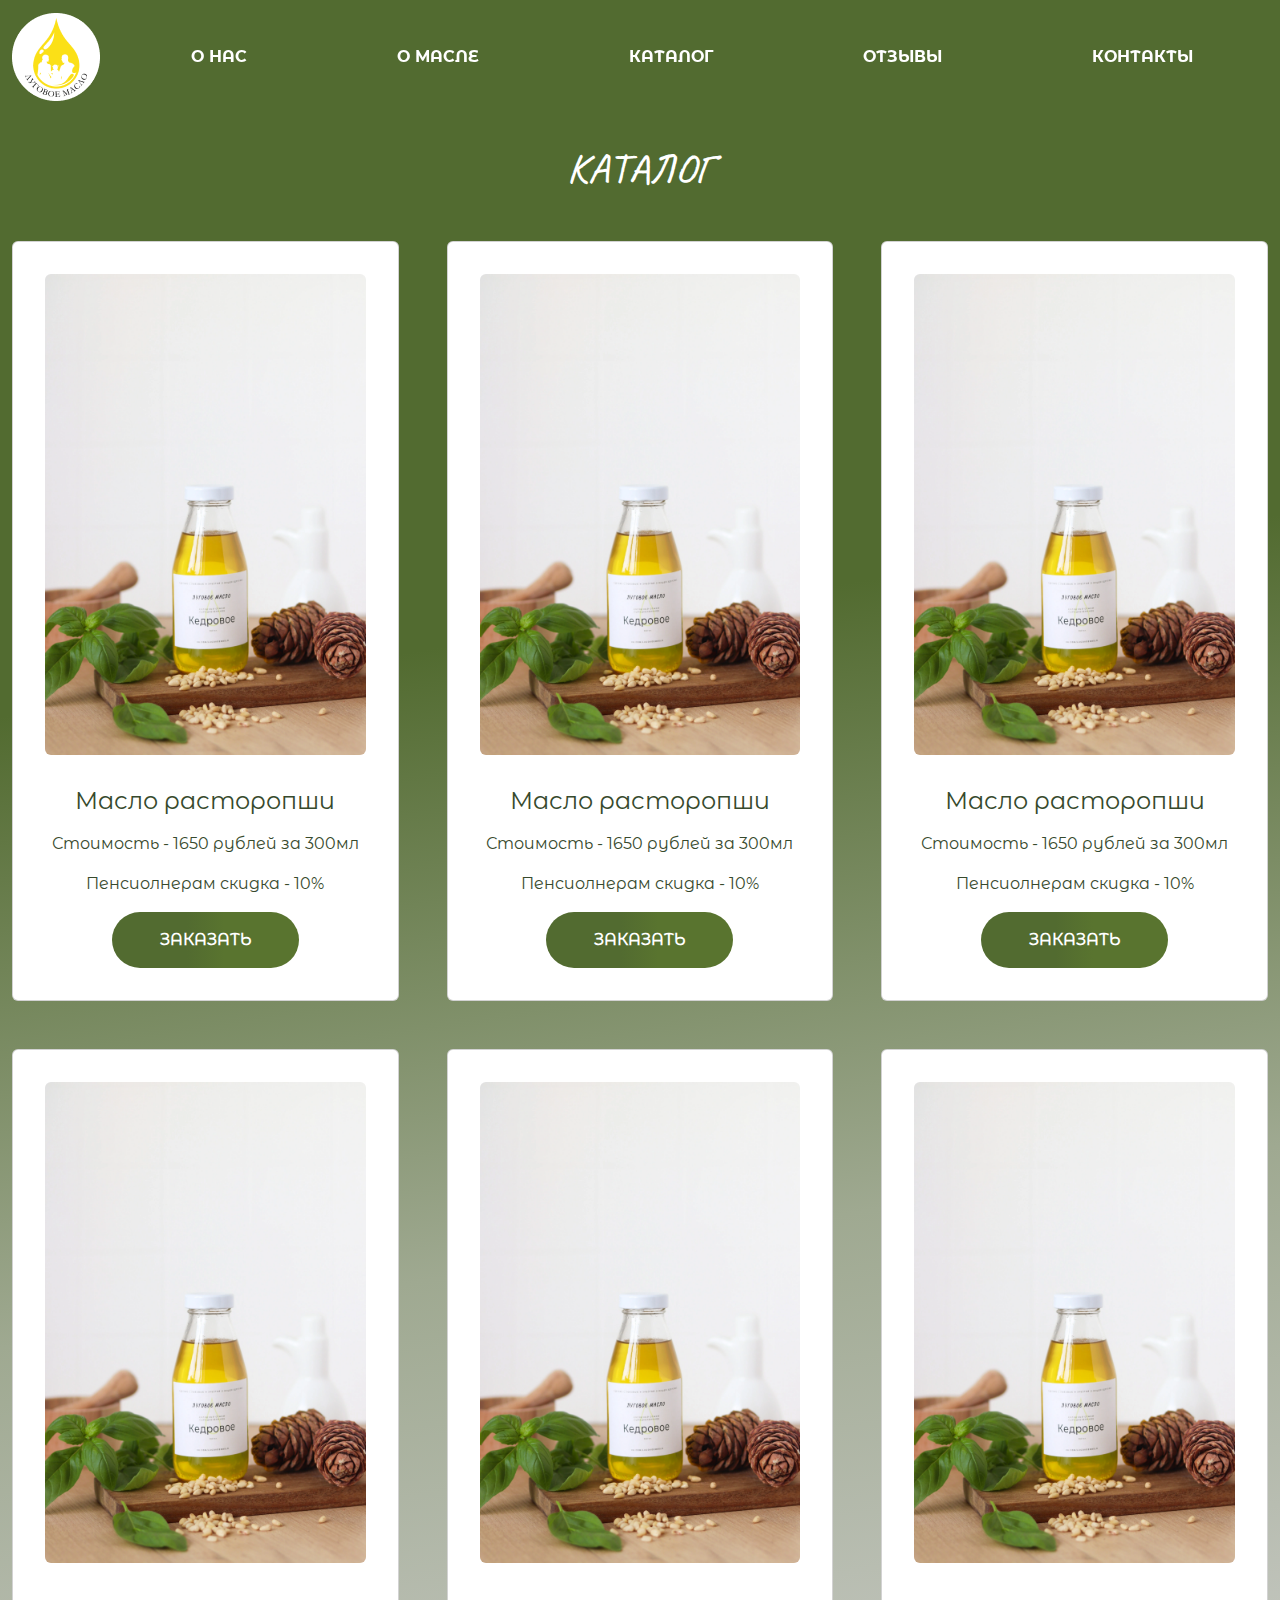
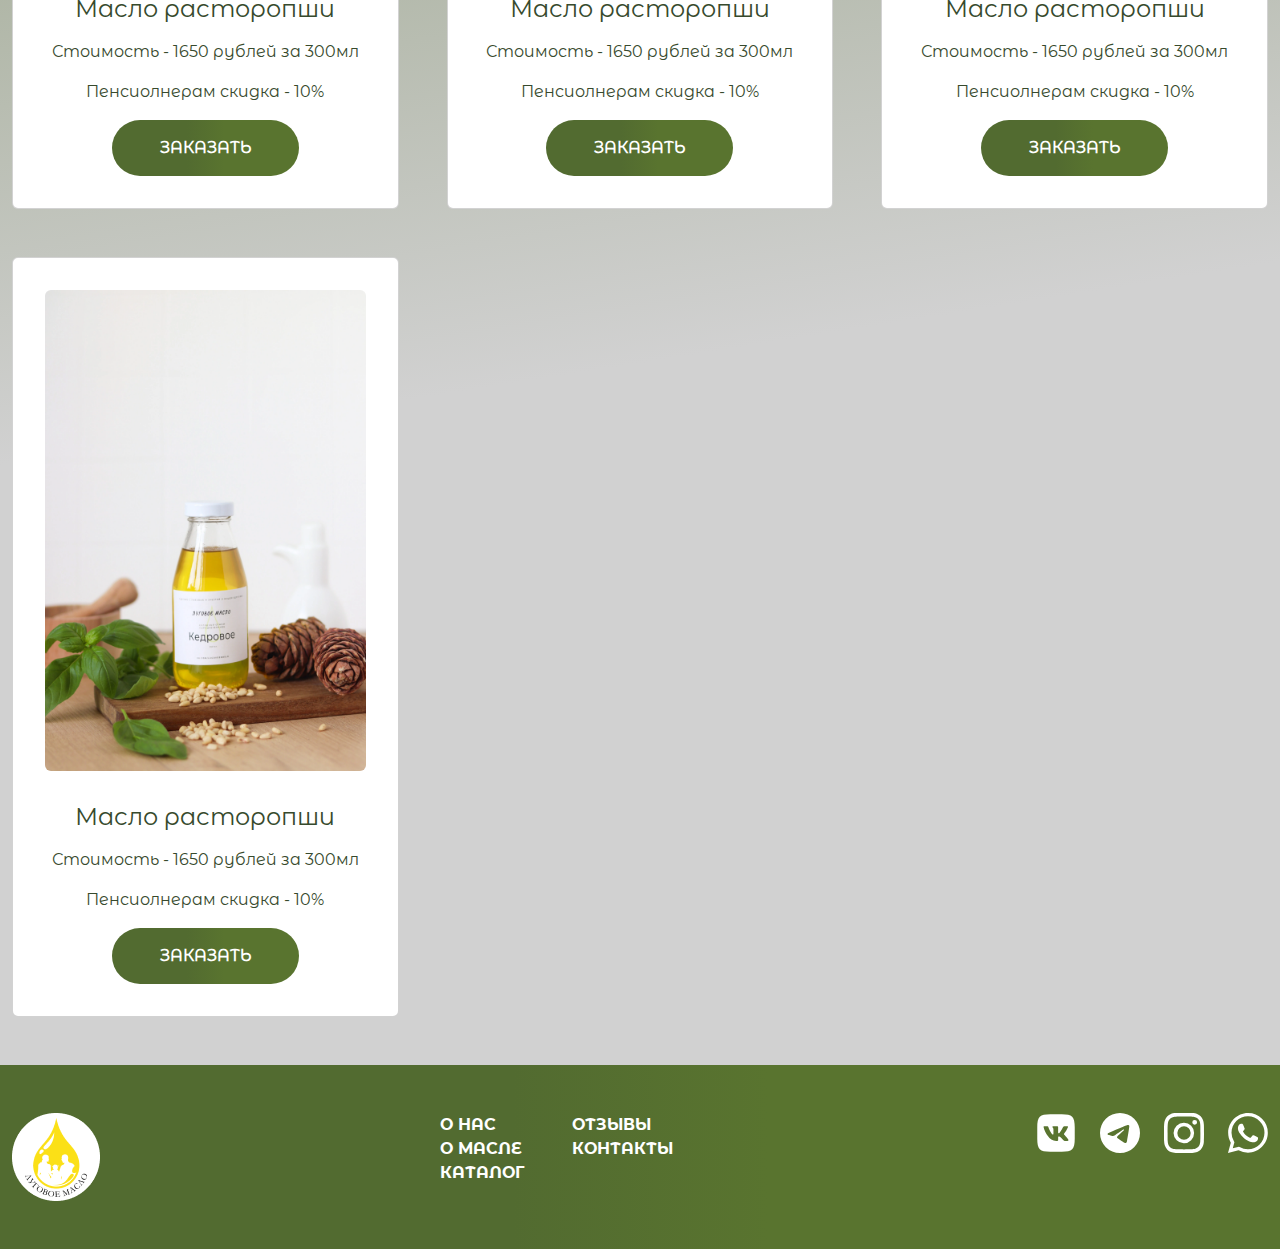
<file: catalog.html>
<!DOCTYPE html>
<html lang="en">
<head>
    <meta charset="UTF-8">
    <meta name="viewport" content="width=device-width, initial-scale=1">
    <title>Title</title>
    <link rel="stylesheet" href="style/bootstrap/bootstrap.min.css">
    <link rel="stylesheet" href="style/css/style.css">
</head>
<body>
<div id="fixed_menu-bg" class=""></div>
<div class="container-xxl position-relative h-100 p-0">
    <nav class="navbar navbar-expand-lg position-fixed z-3 mobil_menu">
        <div class="container-fluid">
            <a class="navbar-brand" href="#"><img src="img/logo.png" alt="logo"></a>
            <button class="navbar-toggler" type="button" data-bs-toggle="collapse"
                    data-bs-target="#navbarSupportedContent" aria-controls="navbarSupportedContent"
                    aria-expanded="false" aria-label="Toggle navigation">
                <span class="navbar-toggler-icon"></span>
            </button>
            <div class="collapse navbar-collapse" id="navbarSupportedContent">
                <ul class="navbar-nav mb-2 mb-lg-0 d-flex justify-content-around w-100">
                    <li class="nav-item">
                        <a class="nav-link text-white font_bold" href="#">О НАС</a>
                    </li>
                    <li class="nav-item">
                        <a class="nav-link text-white font_bold" href="#">О МАСЛЕ</a>
                    </li>
                    <li class="nav-item">
                        <a class="nav-link text-white font_bold" href="#">КАТАЛОГ</a>
                    </li>
                    <li class="nav-item">
                        <a class="nav-link text-white font_bold" href="#">ОТЗЫВЫ</a>
                    </li>
                    <li class="nav-item">
                        <a class="nav-link text-white font_bold" href="#">КОНТАКТЫ</a>
                    </li>
                </ul>
                <!--
                <form class="d-flex" role="search">
                    <input class="form-control" type="search" placeholder="" aria-label="Search">
                    <button class="btn btn-success text-white font_bold" type="submit">найти</button>
                </form>-->

            </div>
        </div>
    </nav>
</div>
<main>
    <!-- каталог -->
    <section class="bg_green-2 pt-5 pb-5">
        <div class="container-xxl pt-5">
            <div class="d-flex justify-content-center">
                <h2 class="text-center text-white font_Gab mt-5 mb-5">КАТАЛОГ</h2>
            </div>
            <div class="row g-5">
                <div class="col-12 col-sm-6 col-lg-4">
                    <div class="p-2 bg-white rounded-2 card">
                        <div>
                            <a class="color_green" href="#">
                                <div class="p-4">
                                    <img class="rounded-2" src="/img/product/IMG_3912.webp" width="100%" height="100%" alt="масло">
                                </div>
                                <div class="pt-2">
                                    <h2 class="text-center fs-4">Масло расторопши</h2>
                                </div>
                                <div class="pt-2">
                                    <p class="text-center">Стоимость - 1650 рублей за 300мл</p>
                                    <p class="text-center">Пенсиолнерам скидка - 10%</p>
                                </div>
                            </a>
                        </div>
                        <div class="d-flex justify-content-center mb-4">
                            <button type="button" class="text-white bg_green fw-bold ps-5 pe-5 pt-3 pb-3 rounded-5 bg_blu-btn border-0" data-bs-toggle="modal" data-bs-target="#exampleModal">
                                ЗАКАЗАТЬ
                            </button>
                        </div>


                    </div>
                </div>
                <div class="col-12 col-sm-6 col-lg-4">
                    <div class="p-2 bg-white rounded-2 card">
                        <div>
                            <a class="color_green" href="#">
                                <div class="p-4">
                                    <img class="rounded-2" src="/img/product/IMG_3912.webp" width="100%" height="100%" alt="масло">
                                </div>
                                <div class="pt-2">
                                    <h2 class="text-center fs-4">Масло расторопши</h2>
                                </div>
                                <div class="pt-2">
                                    <p class="text-center">Стоимость - 1650 рублей за 300мл</p>
                                    <p class="text-center">Пенсиолнерам скидка - 10%</p>
                                </div>
                            </a>
                        </div>
                        <div class="d-flex justify-content-center mb-4">
                            <button type="button" class="text-white bg_green fw-bold ps-5 pe-5 pt-3 pb-3 rounded-5 bg_blu-btn border-0" data-bs-toggle="modal" data-bs-target="#exampleModal">
                                ЗАКАЗАТЬ
                            </button>
                        </div>


                    </div>
                </div>
                <div class="col-12 col-sm-6 col-lg-4">
                    <div class="p-2 bg-white rounded-2 card">
                        <div>
                            <a class="color_green" href="#">
                                <div class="p-4">
                                    <img class="rounded-2" src="/img/product/IMG_3912.webp" width="100%" height="100%" alt="масло">
                                </div>
                                <div class="pt-2">
                                    <h2 class="text-center fs-4">Масло расторопши</h2>
                                </div>
                                <div class="pt-2">
                                    <p class="text-center">Стоимость - 1650 рублей за 300мл</p>
                                    <p class="text-center">Пенсиолнерам скидка - 10%</p>
                                </div>
                            </a>
                        </div>
                        <div class="d-flex justify-content-center mb-4">
                            <button type="button" class="text-white bg_green fw-bold ps-5 pe-5 pt-3 pb-3 rounded-5 bg_blu-btn border-0" data-bs-toggle="modal" data-bs-target="#exampleModal">
                                ЗАКАЗАТЬ
                            </button>
                        </div>


                    </div>
                </div>
                <div class="col-12 col-sm-6 col-lg-4">
                    <div class="p-2 bg-white rounded-2 card">
                        <div>
                            <a class="color_green" href="#">
                                <div class="p-4">
                                    <img class="rounded-2" src="/img/product/IMG_3912.webp" width="100%" height="100%" alt="масло">
                                </div>
                                <div class="pt-2">
                                    <h2 class="text-center fs-4">Масло расторопши</h2>
                                </div>
                                <div class="pt-2">
                                    <p class="text-center">Стоимость - 1650 рублей за 300мл</p>
                                    <p class="text-center">Пенсиолнерам скидка - 10%</p>
                                </div>
                            </a>
                        </div>
                        <div class="d-flex justify-content-center mb-4">
                            <button type="button" class="text-white bg_green fw-bold ps-5 pe-5 pt-3 pb-3 rounded-5 bg_blu-btn border-0" data-bs-toggle="modal" data-bs-target="#exampleModal">
                                ЗАКАЗАТЬ
                            </button>
                        </div>


                    </div>
                </div>
                <div class="col-12 col-sm-6 col-lg-4">
                    <div class="p-2 bg-white rounded-2 card">
                        <div>
                            <a class="color_green" href="#">
                                <div class="p-4">
                                    <img class="rounded-2" src="/img/product/IMG_3912.webp" width="100%" height="100%" alt="масло">
                                </div>
                                <div class="pt-2">
                                    <h2 class="text-center fs-4">Масло расторопши</h2>
                                </div>
                                <div class="pt-2">
                                    <p class="text-center">Стоимость - 1650 рублей за 300мл</p>
                                    <p class="text-center">Пенсиолнерам скидка - 10%</p>
                                </div>
                            </a>
                        </div>
                        <div class="d-flex justify-content-center mb-4">
                            <button type="button" class="text-white bg_green fw-bold ps-5 pe-5 pt-3 pb-3 rounded-5 bg_blu-btn border-0" data-bs-toggle="modal" data-bs-target="#exampleModal">
                                ЗАКАЗАТЬ
                            </button>
                        </div>


                    </div>
                </div>
                <div class="col-12 col-sm-6 col-lg-4">
                    <div class="p-2 bg-white rounded-2 card">
                        <div>
                            <a class="color_green" href="#">
                                <div class="p-4">
                                    <img class="rounded-2" src="/img/product/IMG_3912.webp" width="100%" height="100%" alt="масло">
                                </div>
                                <div class="pt-2">
                                    <h2 class="text-center fs-4">Масло расторопши</h2>
                                </div>
                                <div class="pt-2">
                                    <p class="text-center">Стоимость - 1650 рублей за 300мл</p>
                                    <p class="text-center">Пенсиолнерам скидка - 10%</p>
                                </div>
                            </a>
                        </div>
                        <div class="d-flex justify-content-center mb-4">
                            <button type="button" class="text-white bg_green fw-bold ps-5 pe-5 pt-3 pb-3 rounded-5 bg_blu-btn border-0" data-bs-toggle="modal" data-bs-target="#exampleModal">
                                ЗАКАЗАТЬ
                            </button>
                        </div>


                    </div>
                </div>
                <div class="col-12 col-sm-6 col-lg-4">
                    <div class="p-2 bg-white rounded-2 card">
                        <div>
                            <a class="color_green" href="#">
                                <div class="p-4">
                                    <img class="rounded-2" src="/img/product/IMG_3912.webp" width="100%" height="100%" alt="масло">
                                </div>
                                <div class="pt-2">
                                    <h2 class="text-center fs-4">Масло расторопши</h2>
                                </div>
                                <div class="pt-2">
                                    <p class="text-center">Стоимость - 1650 рублей за 300мл</p>
                                    <p class="text-center">Пенсиолнерам скидка - 10%</p>
                                </div>
                            </a>
                        </div>
                        <div class="d-flex justify-content-center mb-4">
                            <button type="button" class="text-white bg_green fw-bold ps-5 pe-5 pt-3 pb-3 rounded-5 bg_blu-btn border-0" data-bs-toggle="modal" data-bs-target="#exampleModal">
                                ЗАКАЗАТЬ
                            </button>
                        </div>


                    </div>
                </div>
            </div>
        </div>

    </section>
</main>
<div class="modal fade" id="exampleModal" tabindex="-1" aria-labelledby="exampleModalLabel" aria-hidden="true">
    <div class="modal-dialog">
        <div class="modal-content">
            <div class="modal-header">
                <button type="button" class="btn-close" data-bs-dismiss="modal" aria-label="Close"></button>
            </div>
            <div class="modal-body">
                <div class="d-flex align-items-center h-100">
                    <form method="post" class="a_form p-3 p-sm-5 m-auto bg-opacity-75 w-100 ajax_form">
                        <h4 class="text-center color_green mb-2 mb-sm-4">Заказать</h4>
                        <div class="mb-3">
                            <span class=”error_message”></span>
                            <input value="" type="text" name="phone" data-mask="+7 (999) 999-99-99" class="form-control tel"
                                   aria-describedby="emailHelp" id="tel3" onkeyup="success3()" placeholder="Ваш телефон">
                        </div>
                        <div class="mb-3">
                            <span class=”error_message”></span>
                            <input type="text" name="name" class="form-control" onkeyup="success3()" id="name3" placeholder="Контактное лицо">
                        </div>
                        <div class="d-flex mb-3">
                            <div class="form-check">
                                <input class="form-check-input p-0" id="check3" onchange="success3()" type="checkbox" value="" id="flexCheckDefault">
                            </div>
                            <p class="text-center fs_12 color_green mt-auto mb-auto">
                                Я согласен с <a href="#" class="color_green"><u>политикой конфиденциальности</u></a>
                            </p>
                        </div>
                        <button id="button3" name="button3" disabled type="submit" class="border-0 text-white bg_green rounded-5 p-3 w-100 ">Отправить</button>
                    </form>
                </div>
            </div>
        </div>
    </div>
</div>
<footer class="bg_green">
    <div class="container-xxl">
        <div class="d-flex justify-content-between pt-5 pb-5">
            <div>
                <a class="navbar-brand" href="#">
                    <img src="img/logo.png" alt="logo">
                </a>
            </div>
            <div class="d-flex">
                <div class="pe-5">
                    <a class="nav-link text-white font_bold" href="#">О НАС</a>
                    <a class="nav-link text-white font_bold" href="#">О МАСЛЕ</a>
                    <a class="nav-link text-white font_bold" href="#">КАТАЛОГ</a>
                </div>
                <div>
                    <a class="nav-link text-white font_bold" href="#">ОТЗЫВЫ</a>
                    <a class="nav-link text-white font_bold" href="#">КОНТАКТЫ</a>
                </div>
            </div>
            <div class="d-flex">
                <a class="nav-link text-white font_bold ps-4" href="#">
                    <svg fill="#fff" width="40px" height="40px" viewBox="0 0 32 32" version="1.1" xmlns="http://www.w3.org/2000/svg">
                        <title>vk</title>
                        <path d="M25.217 22.402h-2.179c-0.825 0-1.080-0.656-2.562-2.158-1.291-1.25-1.862-1.418-2.179-1.418-0.445 0-0.572 0.127-0.572 0.741v1.968c0 0.53-0.169 0.847-1.566 0.847-2.818-0.189-5.24-1.726-6.646-3.966l-0.021-0.035c-1.632-2.027-2.835-4.47-3.43-7.142l-0.022-0.117c0-0.317 0.127-0.614 0.741-0.614h2.179c0.55 0 0.762 0.254 0.975 0.846 1.078 3.112 2.878 5.842 3.619 5.842 0.275 0 0.402-0.127 0.402-0.825v-3.219c-0.085-1.482-0.868-1.608-0.868-2.137 0.009-0.283 0.241-0.509 0.525-0.509 0.009 0 0.017 0 0.026 0.001l-0.001-0h3.429c0.466 0 0.635 0.254 0.635 0.804v4.34c0 0.465 0.212 0.635 0.339 0.635 0.275 0 0.509-0.17 1.016-0.677 1.054-1.287 1.955-2.759 2.642-4.346l0.046-0.12c0.145-0.363 0.493-0.615 0.9-0.615 0.019 0 0.037 0.001 0.056 0.002l-0.003-0h2.179c0.656 0 0.805 0.337 0.656 0.804-0.874 1.925-1.856 3.579-2.994 5.111l0.052-0.074c-0.232 0.381-0.317 0.55 0 0.975 0.232 0.317 0.995 0.973 1.503 1.566 0.735 0.727 1.351 1.573 1.816 2.507l0.025 0.055c0.212 0.612-0.106 0.93-0.72 0.93zM20.604 1.004h-9.207c-8.403 0-10.392 1.989-10.392 10.392v9.207c0 8.403 1.989 10.392 10.392 10.392h9.207c8.403 0 10.392-1.989 10.392-10.392v-9.207c0-8.403-2.011-10.392-10.392-10.392z"></path>
                    </svg>
                </a>
                <a class="nav-link text-white font_bold ps-4" href="#">
                    <svg xmlns="http://www.w3.org/2000/svg" width="40px" height="40px" fill="currentColor" class="bi bi-telegram" viewBox="0 0 16 16">
                        <path d="M16 8A8 8 0 1 1 0 8a8 8 0 0 1 16 0zM8.287 5.906c-.778.324-2.334.994-4.666 2.01-.378.15-.577.298-.595.442-.03.243.275.339.69.47l.175.055c.408.133.958.288 1.243.294.26.006.549-.1.868-.32 2.179-1.471 3.304-2.214 3.374-2.23.05-.012.12-.026.166.016.047.041.042.12.037.141-.03.129-1.227 1.241-1.846 1.817-.193.18-.33.307-.358.336a8.154 8.154 0 0 1-.188.186c-.38.366-.664.64.015 1.088.327.216.589.393.85.571.284.194.568.387.936.629.093.06.183.125.27.187.331.236.63.448.997.414.214-.02.435-.22.547-.82.265-1.417.786-4.486.906-5.751a1.426 1.426 0 0 0-.013-.315.337.337 0 0 0-.114-.217.526.526 0 0 0-.31-.093c-.3.005-.763.166-2.984 1.09z"/>
                    </svg>
                </a>
                <a class="nav-link text-white font_bold ps-4" href="#">
                    <svg xmlns="http://www.w3.org/2000/svg" width="40px" height="40px" fill="currentColor" class="bi bi-instagram" viewBox="0 0 16 16">
                        <path d="M8 0C5.829 0 5.556.01 4.703.048 3.85.088 3.269.222 2.76.42a3.917 3.917 0 0 0-1.417.923A3.927 3.927 0 0 0 .42 2.76C.222 3.268.087 3.85.048 4.7.01 5.555 0 5.827 0 8.001c0 2.172.01 2.444.048 3.297.04.852.174 1.433.372 1.942.205.526.478.972.923 1.417.444.445.89.719 1.416.923.51.198 1.09.333 1.942.372C5.555 15.99 5.827 16 8 16s2.444-.01 3.298-.048c.851-.04 1.434-.174 1.943-.372a3.916 3.916 0 0 0 1.416-.923c.445-.445.718-.891.923-1.417.197-.509.332-1.09.372-1.942C15.99 10.445 16 10.173 16 8s-.01-2.445-.048-3.299c-.04-.851-.175-1.433-.372-1.941a3.926 3.926 0 0 0-.923-1.417A3.911 3.911 0 0 0 13.24.42c-.51-.198-1.092-.333-1.943-.372C10.443.01 10.172 0 7.998 0h.003zm-.717 1.442h.718c2.136 0 2.389.007 3.232.046.78.035 1.204.166 1.486.275.373.145.64.319.92.599.28.28.453.546.598.92.11.281.24.705.275 1.485.039.843.047 1.096.047 3.231s-.008 2.389-.047 3.232c-.035.78-.166 1.203-.275 1.485a2.47 2.47 0 0 1-.599.919c-.28.28-.546.453-.92.598-.28.11-.704.24-1.485.276-.843.038-1.096.047-3.232.047s-2.39-.009-3.233-.047c-.78-.036-1.203-.166-1.485-.276a2.478 2.478 0 0 1-.92-.598 2.48 2.48 0 0 1-.6-.92c-.109-.281-.24-.705-.275-1.485-.038-.843-.046-1.096-.046-3.233 0-2.136.008-2.388.046-3.231.036-.78.166-1.204.276-1.486.145-.373.319-.64.599-.92.28-.28.546-.453.92-.598.282-.11.705-.24 1.485-.276.738-.034 1.024-.044 2.515-.045v.002zm4.988 1.328a.96.96 0 1 0 0 1.92.96.96 0 0 0 0-1.92zm-4.27 1.122a4.109 4.109 0 1 0 0 8.217 4.109 4.109 0 0 0 0-8.217zm0 1.441a2.667 2.667 0 1 1 0 5.334 2.667 2.667 0 0 1 0-5.334z"/>
                    </svg>
                </a>

                <a class="nav-link text-white font_bold ps-4" href="https://api.whatsapp.com/send/?phone=79829242325">
                    <svg xmlns="http://www.w3.org/2000/svg" width="40px" height="40px" fill="currentColor" class="bi bi-whatsapp" viewBox="0 0 16 16">
                        <path d="M13.601 2.326A7.854 7.854 0 0 0 7.994 0C3.627 0 .068 3.558.064 7.926c0 1.399.366 2.76 1.057 3.965L0 16l4.204-1.102a7.933 7.933 0 0 0 3.79.965h.004c4.368 0 7.926-3.558 7.93-7.93A7.898 7.898 0 0 0 13.6 2.326zM7.994 14.521a6.573 6.573 0 0 1-3.356-.92l-.24-.144-2.494.654.666-2.433-.156-.251a6.56 6.56 0 0 1-1.007-3.505c0-3.626 2.957-6.584 6.591-6.584a6.56 6.56 0 0 1 4.66 1.931 6.557 6.557 0 0 1 1.928 4.66c-.004 3.639-2.961 6.592-6.592 6.592zm3.615-4.934c-.197-.099-1.17-.578-1.353-.646-.182-.065-.315-.099-.445.099-.133.197-.513.646-.627.775-.114.133-.232.148-.43.05-.197-.1-.836-.308-1.592-.985-.59-.525-.985-1.175-1.103-1.372-.114-.198-.011-.304.088-.403.087-.088.197-.232.296-.346.1-.114.133-.198.198-.33.065-.134.034-.248-.015-.347-.05-.099-.445-1.076-.612-1.47-.16-.389-.323-.335-.445-.34-.114-.007-.247-.007-.38-.007a.729.729 0 0 0-.529.247c-.182.198-.691.677-.691 1.654 0 .977.71 1.916.81 2.049.098.133 1.394 2.132 3.383 2.992.47.205.84.326 1.129.418.475.152.904.129 1.246.08.38-.058 1.171-.48 1.338-.943.164-.464.164-.86.114-.943-.049-.084-.182-.133-.38-.232z"/>
                    </svg>
                </a>
            </div>
        </div>

    </div>
</footer>

<script src="js/bootstrap/bootstrap.min.js"></script>
<script src="js/js.js"></script>
</body>
</html>
</file>
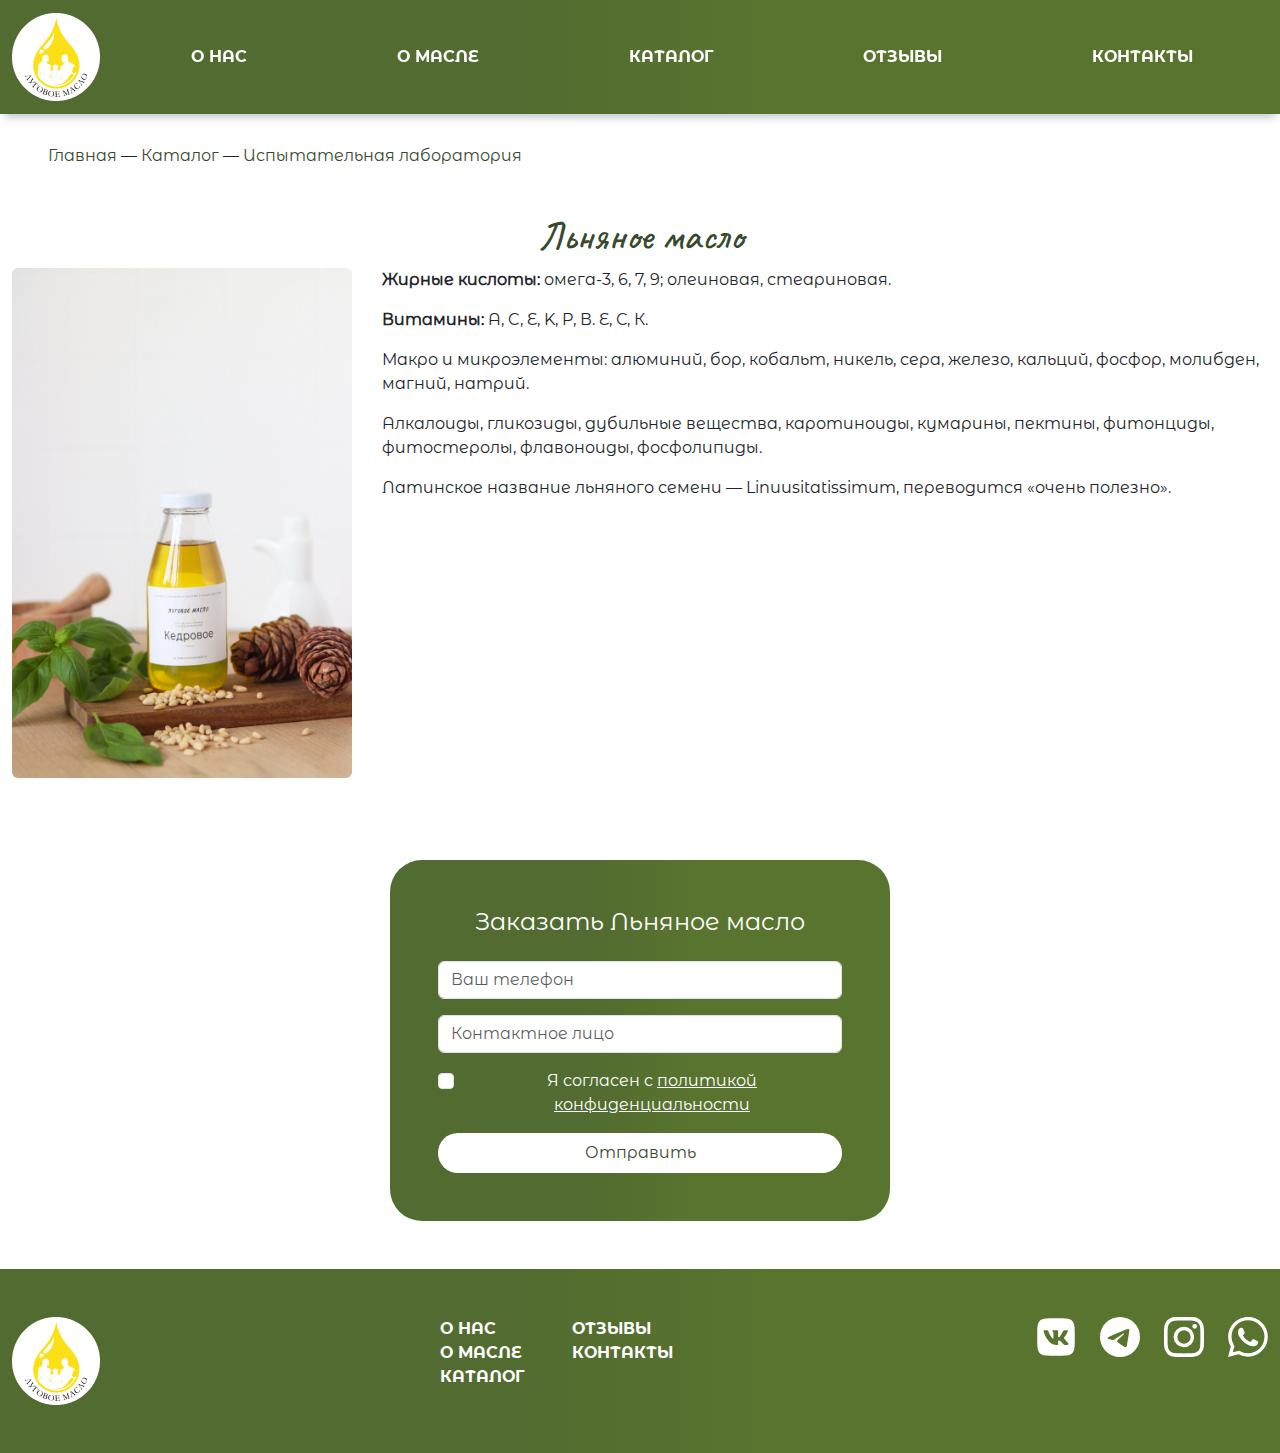
<file: product.html>
<!DOCTYPE html>
<html lang="en">
<head>
    <meta charset="UTF-8">
    <meta name="viewport" content="width=device-width, initial-scale=1">
    <title>Title</title>
    <link rel="stylesheet" href="style/bootstrap/bootstrap.min.css">
    <link rel="stylesheet" href="style/css/style.css">
</head>
<body>
<div class="fixed_menu-bg"></div>
<div id="fixed_menu-bg" class=""></div>
<div class="container-xxl position-relative h-100 p-0">
    <nav class="navbar navbar-expand-lg position-fixed z-3 mobil_menu">
        <div class="container-fluid">
            <a class="navbar-brand" href="#"><img src="img/logo.png" alt="logo"></a>
            <button class="navbar-toggler" type="button" data-bs-toggle="collapse"
                    data-bs-target="#navbarSupportedContent" aria-controls="navbarSupportedContent"
                    aria-expanded="false" aria-label="Toggle navigation">
                <span class="navbar-toggler-icon"></span>
            </button>
            <div class="collapse navbar-collapse" id="navbarSupportedContent">
                <ul class="navbar-nav mb-2 mb-lg-0 d-flex justify-content-around w-100">
                    <li class="nav-item">
                        <a class="nav-link text-white font_bold" href="#">О НАС</a>
                    </li>
                    <li class="nav-item">
                        <a class="nav-link text-white font_bold" href="#">О МАСЛЕ</a>
                    </li>
                    <li class="nav-item">
                        <a class="nav-link text-white font_bold" href="#">КАТАЛОГ</a>
                    </li>
                    <li class="nav-item">
                        <a class="nav-link text-white font_bold" href="#">ОТЗЫВЫ</a>
                    </li>
                    <li class="nav-item">
                        <a class="nav-link text-white font_bold" href="#">КОНТАКТЫ</a>
                    </li>
                </ul>
                <!--
                <form class="d-flex" role="search">
                    <input class="form-control" type="search" placeholder="" aria-label="Search">
                    <button class="btn btn-success text-white font_bold" type="submit">найти</button>
                </form>-->

            </div>
        </div>
    </nav>
</div>
<main>

    <!-- Товар -->
    <section class="pt-5 pb-5">
        <!-- breadcrumbs -->
        <div class="container-xxl pt-5 mt-5">
            <ul class=" d-flex flex-wrap">
                <li>
                    <a class="a_hover color_green ps-1 pe-1" href="#">Главная</a>
                </li>
                —
                <li>
                    <a class="a_hover color_green ps-1 pe-1" href="#">Каталог</a>
                </li>
                —
                <li class="color_green ps-1  active">Испытательная лаборатория</li>
            </ul>
        </div>
        <div class="container-xxl">
            <div id="product">
                <h1>Льняное масло</h1>
                <div>
                    <img src="/img/product/IMG_3912.webp" width="100%" height="100%" alt="масло">
                </div>

                <p><b>Жирные кислоты:</b> омега-3, 6, 7, 9; олеиновая, стеариновая.</p>
                <p><b>Витамины:</b>&nbsp;А, C, E, K, P, В. Е, С, К.</p>
                <p>
                    Макро и микроэлементы: алюминий, бор, кобальт, никель, сера,
                    железо, кальций, фосфор, молибден, магний, натрий.
                </p>
                <p>
                    Алкалоиды, гликозиды, дубильные вещества, каротиноиды,
                    кумарины, пектины, фитонциды, фитостеролы, флавоноиды, фосфолипиды.
                </p>
                <p>
                    Латинское название льняного семени — Linuusitatissimum, переводится
                    «очень полезно».
                </p>

            </div>
            <div class="d-flex align-items-center h-100 mt-5">
                <form action="1" id="form1" method="post" class="rounded-5 bg_green a_form p-3 p-sm-5 m-auto w-100 ajax_form">
                    <h4 class="text-center text-white mb-2 mb-sm-4">Заказать Льняное масло</h4>
                    <div class="mb-3">
                        <span class=”error_message”></span>
                        <input value="" type="text" name="phone" data-mask="+7 (999) 999-99-99" class="form-control tel"
                               aria-describedby="emailHelp" id="tel1" onkeyup="success1()" placeholder="Ваш телефон">
                    </div>
                    <div class="mb-3">
                        <span class=”error_message”></span>
                        <input type="text" name="name" class="form-control" onkeyup="success1()" id="name1" placeholder="Контактное лицо">
                    </div>
                    <div class="d-flex mb-3">
                        <div class="form-check">
                            <input class="form-check-input p-0" id="check1" onchange="success1()" type="checkbox" value="">
                        </div>
                        <p class="text-center fs_12 text-white mt-auto mb-auto">
                            Я согласен с <a href="#" class="text-white"><u>политикой конфиденциальности</u></a>
                        </p>
                    </div>
                    <button form="form1" disabled id="button1" type="submit" onclick="success1()" class="bg-white border-0 color_green rounded-5 p-2 w-100">
                        Отправить</button>
                </form>
            </div>

        </div>


    </section>
</main>
<footer class="bg_green">
    <div class="container-xxl">
        <div class="d-flex justify-content-between pt-5 pb-5">
            <div>
                <a class="navbar-brand" href="#">
                    <img src="img/logo.png" alt="logo">
                </a>
            </div>
            <div class="d-flex">
                <div class="pe-5">
                    <a class="nav-link text-white font_bold" href="#">О НАС</a>
                    <a class="nav-link text-white font_bold" href="#">О МАСЛЕ</a>
                    <a class="nav-link text-white font_bold" href="#">КАТАЛОГ</a>
                </div>
                <div>
                    <a class="nav-link text-white font_bold" href="#">ОТЗЫВЫ</a>
                    <a class="nav-link text-white font_bold" href="#">КОНТАКТЫ</a>
                </div>
            </div>
            <div class="d-flex">
                <a class="nav-link text-white font_bold ps-4" href="#">
                    <svg fill="#fff" width="40px" height="40px" viewBox="0 0 32 32" version="1.1" xmlns="http://www.w3.org/2000/svg">
                        <title>vk</title>
                        <path d="M25.217 22.402h-2.179c-0.825 0-1.080-0.656-2.562-2.158-1.291-1.25-1.862-1.418-2.179-1.418-0.445 0-0.572 0.127-0.572 0.741v1.968c0 0.53-0.169 0.847-1.566 0.847-2.818-0.189-5.24-1.726-6.646-3.966l-0.021-0.035c-1.632-2.027-2.835-4.47-3.43-7.142l-0.022-0.117c0-0.317 0.127-0.614 0.741-0.614h2.179c0.55 0 0.762 0.254 0.975 0.846 1.078 3.112 2.878 5.842 3.619 5.842 0.275 0 0.402-0.127 0.402-0.825v-3.219c-0.085-1.482-0.868-1.608-0.868-2.137 0.009-0.283 0.241-0.509 0.525-0.509 0.009 0 0.017 0 0.026 0.001l-0.001-0h3.429c0.466 0 0.635 0.254 0.635 0.804v4.34c0 0.465 0.212 0.635 0.339 0.635 0.275 0 0.509-0.17 1.016-0.677 1.054-1.287 1.955-2.759 2.642-4.346l0.046-0.12c0.145-0.363 0.493-0.615 0.9-0.615 0.019 0 0.037 0.001 0.056 0.002l-0.003-0h2.179c0.656 0 0.805 0.337 0.656 0.804-0.874 1.925-1.856 3.579-2.994 5.111l0.052-0.074c-0.232 0.381-0.317 0.55 0 0.975 0.232 0.317 0.995 0.973 1.503 1.566 0.735 0.727 1.351 1.573 1.816 2.507l0.025 0.055c0.212 0.612-0.106 0.93-0.72 0.93zM20.604 1.004h-9.207c-8.403 0-10.392 1.989-10.392 10.392v9.207c0 8.403 1.989 10.392 10.392 10.392h9.207c8.403 0 10.392-1.989 10.392-10.392v-9.207c0-8.403-2.011-10.392-10.392-10.392z"></path>
                    </svg>
                </a>
                <a class="nav-link text-white font_bold ps-4" href="#">
                    <svg xmlns="http://www.w3.org/2000/svg" width="40px" height="40px" fill="currentColor" class="bi bi-telegram" viewBox="0 0 16 16">
                        <path d="M16 8A8 8 0 1 1 0 8a8 8 0 0 1 16 0zM8.287 5.906c-.778.324-2.334.994-4.666 2.01-.378.15-.577.298-.595.442-.03.243.275.339.69.47l.175.055c.408.133.958.288 1.243.294.26.006.549-.1.868-.32 2.179-1.471 3.304-2.214 3.374-2.23.05-.012.12-.026.166.016.047.041.042.12.037.141-.03.129-1.227 1.241-1.846 1.817-.193.18-.33.307-.358.336a8.154 8.154 0 0 1-.188.186c-.38.366-.664.64.015 1.088.327.216.589.393.85.571.284.194.568.387.936.629.093.06.183.125.27.187.331.236.63.448.997.414.214-.02.435-.22.547-.82.265-1.417.786-4.486.906-5.751a1.426 1.426 0 0 0-.013-.315.337.337 0 0 0-.114-.217.526.526 0 0 0-.31-.093c-.3.005-.763.166-2.984 1.09z"/>
                    </svg>
                </a>
                <a class="nav-link text-white font_bold ps-4" href="#">
                    <svg xmlns="http://www.w3.org/2000/svg" width="40px" height="40px" fill="currentColor" class="bi bi-instagram" viewBox="0 0 16 16">
                        <path d="M8 0C5.829 0 5.556.01 4.703.048 3.85.088 3.269.222 2.76.42a3.917 3.917 0 0 0-1.417.923A3.927 3.927 0 0 0 .42 2.76C.222 3.268.087 3.85.048 4.7.01 5.555 0 5.827 0 8.001c0 2.172.01 2.444.048 3.297.04.852.174 1.433.372 1.942.205.526.478.972.923 1.417.444.445.89.719 1.416.923.51.198 1.09.333 1.942.372C5.555 15.99 5.827 16 8 16s2.444-.01 3.298-.048c.851-.04 1.434-.174 1.943-.372a3.916 3.916 0 0 0 1.416-.923c.445-.445.718-.891.923-1.417.197-.509.332-1.09.372-1.942C15.99 10.445 16 10.173 16 8s-.01-2.445-.048-3.299c-.04-.851-.175-1.433-.372-1.941a3.926 3.926 0 0 0-.923-1.417A3.911 3.911 0 0 0 13.24.42c-.51-.198-1.092-.333-1.943-.372C10.443.01 10.172 0 7.998 0h.003zm-.717 1.442h.718c2.136 0 2.389.007 3.232.046.78.035 1.204.166 1.486.275.373.145.64.319.92.599.28.28.453.546.598.92.11.281.24.705.275 1.485.039.843.047 1.096.047 3.231s-.008 2.389-.047 3.232c-.035.78-.166 1.203-.275 1.485a2.47 2.47 0 0 1-.599.919c-.28.28-.546.453-.92.598-.28.11-.704.24-1.485.276-.843.038-1.096.047-3.232.047s-2.39-.009-3.233-.047c-.78-.036-1.203-.166-1.485-.276a2.478 2.478 0 0 1-.92-.598 2.48 2.48 0 0 1-.6-.92c-.109-.281-.24-.705-.275-1.485-.038-.843-.046-1.096-.046-3.233 0-2.136.008-2.388.046-3.231.036-.78.166-1.204.276-1.486.145-.373.319-.64.599-.92.28-.28.546-.453.92-.598.282-.11.705-.24 1.485-.276.738-.034 1.024-.044 2.515-.045v.002zm4.988 1.328a.96.96 0 1 0 0 1.92.96.96 0 0 0 0-1.92zm-4.27 1.122a4.109 4.109 0 1 0 0 8.217 4.109 4.109 0 0 0 0-8.217zm0 1.441a2.667 2.667 0 1 1 0 5.334 2.667 2.667 0 0 1 0-5.334z"/>
                    </svg>
                </a>

                <a class="nav-link text-white font_bold ps-4" href="https://api.whatsapp.com/send/?phone=79829242325">
                    <svg xmlns="http://www.w3.org/2000/svg" width="40px" height="40px" fill="currentColor" class="bi bi-whatsapp" viewBox="0 0 16 16">
                        <path d="M13.601 2.326A7.854 7.854 0 0 0 7.994 0C3.627 0 .068 3.558.064 7.926c0 1.399.366 2.76 1.057 3.965L0 16l4.204-1.102a7.933 7.933 0 0 0 3.79.965h.004c4.368 0 7.926-3.558 7.93-7.93A7.898 7.898 0 0 0 13.6 2.326zM7.994 14.521a6.573 6.573 0 0 1-3.356-.92l-.24-.144-2.494.654.666-2.433-.156-.251a6.56 6.56 0 0 1-1.007-3.505c0-3.626 2.957-6.584 6.591-6.584a6.56 6.56 0 0 1 4.66 1.931 6.557 6.557 0 0 1 1.928 4.66c-.004 3.639-2.961 6.592-6.592 6.592zm3.615-4.934c-.197-.099-1.17-.578-1.353-.646-.182-.065-.315-.099-.445.099-.133.197-.513.646-.627.775-.114.133-.232.148-.43.05-.197-.1-.836-.308-1.592-.985-.59-.525-.985-1.175-1.103-1.372-.114-.198-.011-.304.088-.403.087-.088.197-.232.296-.346.1-.114.133-.198.198-.33.065-.134.034-.248-.015-.347-.05-.099-.445-1.076-.612-1.47-.16-.389-.323-.335-.445-.34-.114-.007-.247-.007-.38-.007a.729.729 0 0 0-.529.247c-.182.198-.691.677-.691 1.654 0 .977.71 1.916.81 2.049.098.133 1.394 2.132 3.383 2.992.47.205.84.326 1.129.418.475.152.904.129 1.246.08.38-.058 1.171-.48 1.338-.943.164-.464.164-.86.114-.943-.049-.084-.182-.133-.38-.232z"/>
                    </svg>
                </a>
            </div>
        </div>

    </div>
</footer>

<script src="js/bootstrap/bootstrap.min.js"></script>
<script src="js/js.js"></script>
</body>
</html>
</file>
<file: style/css/style.css>
@font-face {
  font-family: "Caveat";
  src: url(../fonts/Caveat/Caveat-Medium.ttf);
}
@font-face {
  font-family: "Montserrat normal";
  font-style: normal;
  font-weight: normal;
  src: url(../fonts/Montserrat_Alternates/MontserratAlternates-Regular.ttf);
}
@font-face {
  font-family: "Montserrat bold";
  font-style: normal;
  font-weight: bold;
  src: url(../fonts/Montserrat_Alternates/MontserratAlternates-Bold.ttf);
}
.font_Gab {
  font-family: "Caveat";
  font-size: 41px;
}

.font_bold {
  font-family: "Montserrat bold";
}

body {
  margin: auto;
  font-family: "Montserrat normal", arial;
}

a {
  text-decoration: none;
}

li {
  list-style-type: none;
}

header {
  background: rgb(82, 107, 48);
  background: linear-gradient(90deg, rgb(82, 107, 48) 40%, rgb(89, 116, 47) 60%);
  height: 786px;
}

.mask_img {
  background: rgb(82, 107, 48);
  background: linear-gradient(360deg, rgb(82, 107, 48) 1%, rgba(89, 116, 47, 0.6) 20%);
  margin-left: auto;
  margin-right: auto;
  left: 0;
  right: 0;
  text-align: center;
  overflow: hidden;
  display: flex;
  justify-content: center;
  width: 100%;
  height: 100%;
}

.heading {
  max-width: 400px;
}

nav {
  max-width: 1320px;
  width: 100%;
}
nav a {
  color: #fff !important;
}

#navbarSupportedContent button {
  background-color: rgb(123, 152, 58);
  border: none;
  border-radius: 0;
  margin-left: -5px;
}

.color_light-green {
  color: rgb(123, 152, 58);
}

.color_green {
  color: #374a2d;
}

.bg_green {
  background: rgb(82, 107, 48);
  background: linear-gradient(90deg, rgb(82, 107, 48) 40%, rgb(89, 116, 47) 60%);
}

.wrap_1100 {
  max-width: 1150px;
  margin: auto;
  padding: 0 12px 0 12px;
}

.img_h700 {
  max-height: 700px;
}

.fixed_menu-bg {
  position: fixed;
  top: 0;
  height: 114px;
  width: 100%;
  background: rgb(82, 107, 48);
  background: linear-gradient(90deg, rgb(82, 107, 48) 40%, rgb(89, 116, 47) 60%);
  -webkit-box-shadow: 0px 8px 8px -5px rgba(34, 60, 80, 0.3);
  -moz-box-shadow: 0px 8px 8px -5px rgba(34, 60, 80, 0.3);
  box-shadow: 0px 8px 8px -5px rgba(34, 60, 80, 0.3);
  z-index: 3;
}

.img_bg2 {
  background-image: url(../../img/header_bg.jpg);
  background-position: center;
  background-repeat: no-repeat;
  background-size: cover;
}

.img_content {
  max-width: 300px !important;
  margin: auto;
  width: 100%;
}

.bg_green-2 {
  background: rgb(82, 107, 48);
  background: linear-gradient(171deg, rgb(82, 107, 48) 25%, rgb(159, 169, 145) 47%, rgb(209, 209, 209) 72%);
}

.bg_3 {
  background: rgb(209, 209, 209);
  background: linear-gradient(171deg, rgb(209, 209, 209) 39%, rgb(255, 255, 255) 61%);
}

button[disabled] {
  cursor: not-allowed;
}

#product {
  min-height: 600px;
  margin-top: 44px;
}
#product div {
  margin: 0 30px 20px 0;
  max-width: 340px;
  float: left;
}
#product div img {
  border-radius: 6px;
}
#product h1 {
  color: #374a2d;
  text-align: center;
  font-family: "Caveat";
}

#form2 input {
  border-color: rgb(82, 107, 48);
}

#form1, #form2 {
  max-width: 500px;
}

.border_red {
  border: 1px solid red !important;
}

.card:hover {
  box-shadow: 0 0 20px 20px rgba(0, 0, 0, 0.3);
}

.a_hover:hover {
  text-decoration: underline;
}

.fs-10 {
  font-size: 10px;
}

.bg_green-2 .breadcrumb {
  color: #fff !important;
}

.gradient_button {
  background: linear-gradient(151deg, rgb(82, 107, 48) 21%, rgb(125, 157, 129) 49%, rgb(82, 107, 48) 79%);
}

.breadcrumb {
  padding-top: 114px;
}
.breadcrumb a {
  color: white;
  font-weight: bold;
}

@media screen and (max-width: 992px) {
  .mobil_menu {
    background: rgb(82, 107, 48);
    background: linear-gradient(90deg, rgb(82, 107, 48) 40%, rgb(89, 116, 47) 60%);
    -webkit-box-shadow: 0px 8px 8px -5px rgba(34, 60, 80, 0.3);
    -moz-box-shadow: 0px 8px 8px -5px rgba(34, 60, 80, 0.3);
    box-shadow: 0px 8px 8px -5px rgba(34, 60, 80, 0.3);
    z-index: 3;
  }
  nav li a {
    text-align: center;
  }
}
@media screen and (max-width: 576px) {
  #product div {
    float: none;
    margin: auto;
    padding-bottom: 20px;
  }
}

/*# sourceMappingURL=style.css.map */
</file>
